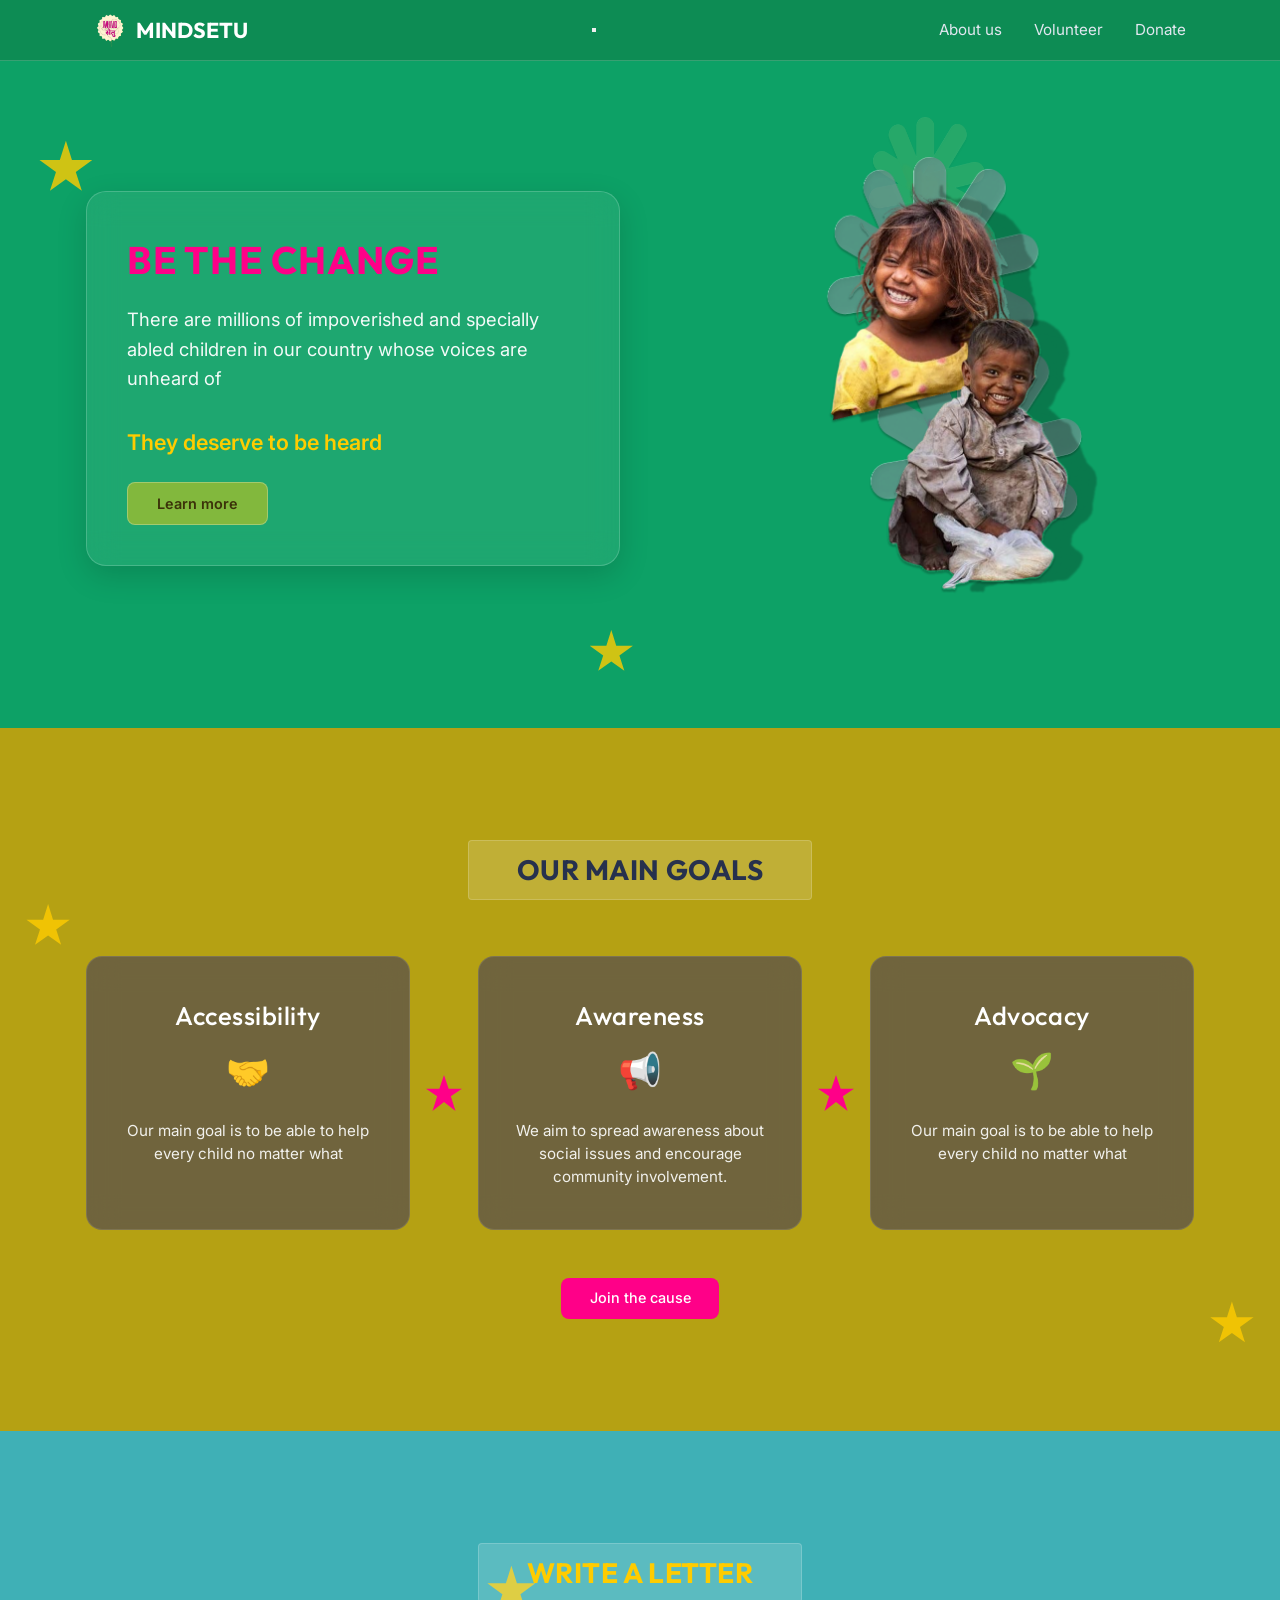
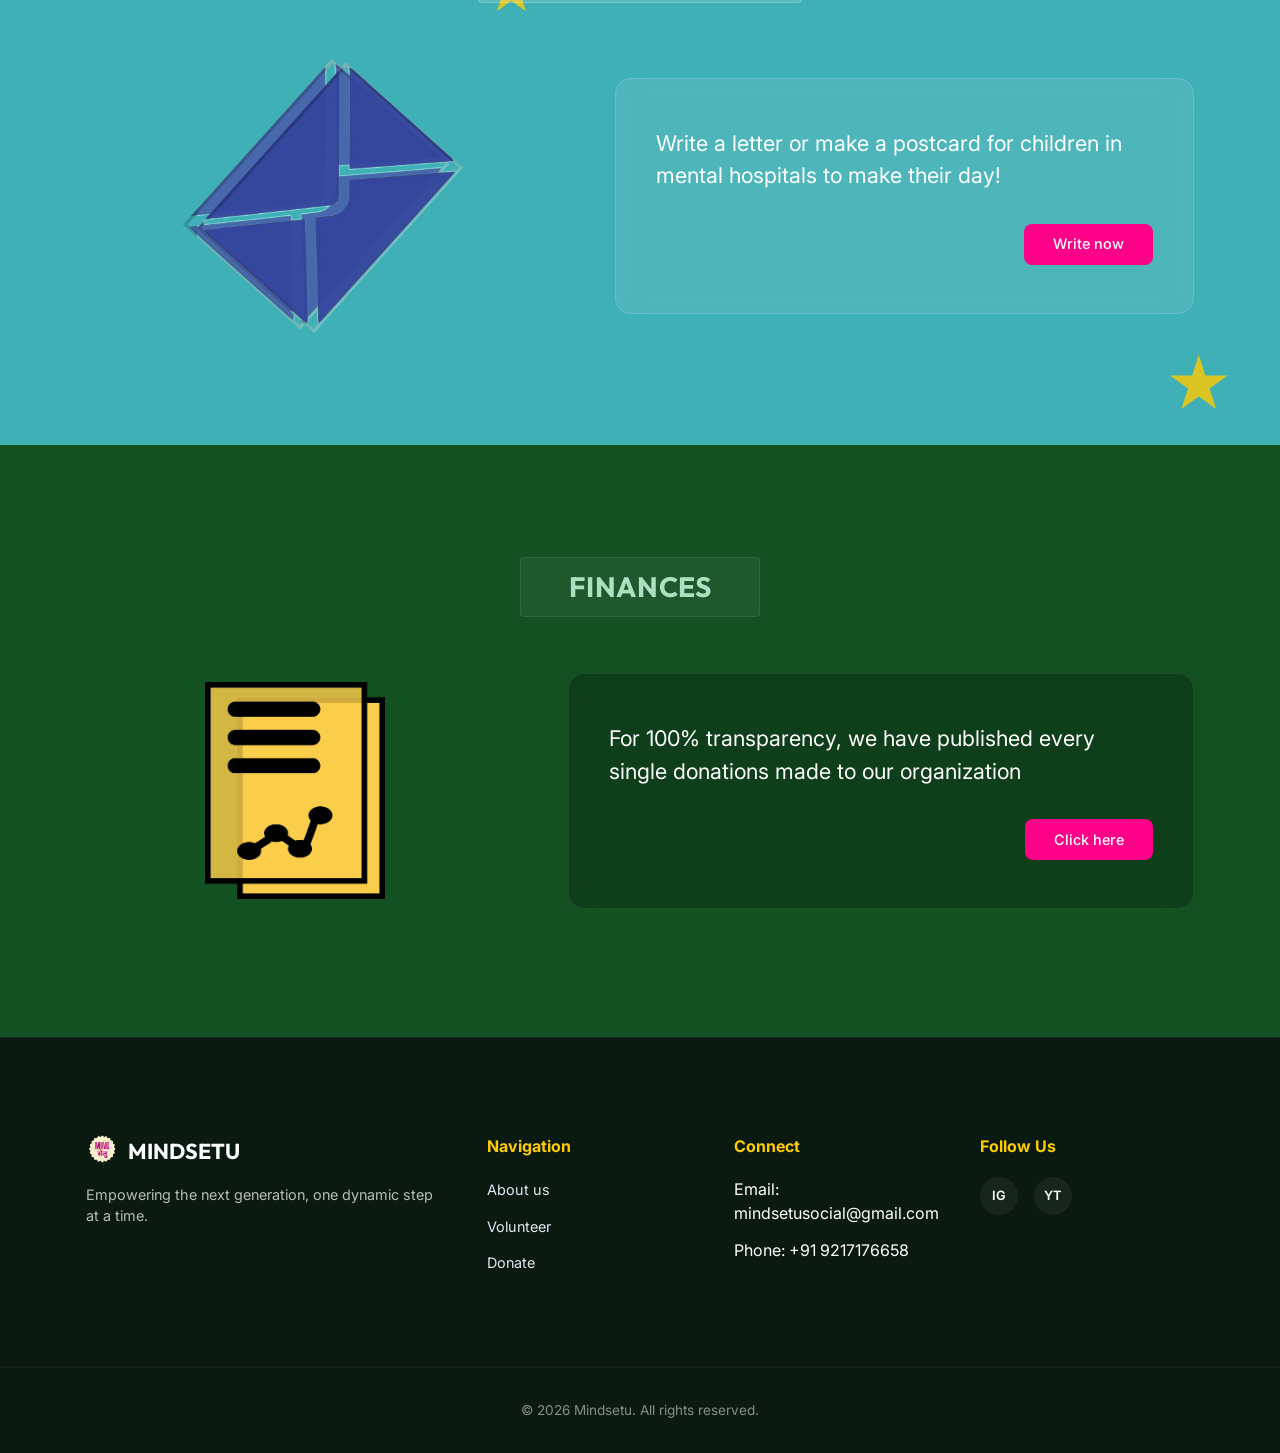
<file: index.html>
<!DOCTYPE html>
<html lang="en">
<head>
    <meta charset="UTF-8">
    <meta name="viewport" content="width=device-width, initial-scale=1.0">
    <title>Mindsetu | NGO Charity</title>
    <link rel="preconnect" href="https://fonts.googleapis.com">
    <link rel="preconnect" href="https://fonts.gstatic.com" crossorigin>
    <link href="https://fonts.googleapis.com/css2?family=Inter:wght@300;400;500;600&family=Outfit:wght@500;700;800&display=swap" rel="stylesheet">
    <link rel="stylesheet" href="style.css">
    <link rel="icon" href="logo.png">
</head>
<body>

    <header class="navbar">
        <div class="nav-container">
            <a href="./" class="nav-logo">
                <img src="logo.png" alt="Mindsetu Logo" class="logo-img">
                <span>MINDSETU</span>
            </a>
            
            <button class="mobile-toggle" aria-label="Toggle Navigation">
                <span class="bar"></span>
                <span class="bar"></span>
                <span class="bar"></span>
            </button>

            <nav class="nav-menu">
                <ul class="nav-links">
                    <li><a href="./about" class="nav-link">About us</a></li>
                    <li><a href="./volunteer" class="nav-link">Volunteer</a></li>
                    <li><a href="./donate" class="nav-link">Donate</a></li>
                </ul>
            </nav>
        </div>
    </header>

    <main>
        <section class="hero-section" id="about">
            <div class="floating-deco flower-1 float-animation-1"></div>
            <div class="floating-deco flower-2 float-animation-2"></div>
            
            <div class="container hero-grid fade-in">
                <div class="hero-content glass-card">
                    <h1 class="hero-title">BE THE CHANGE</h1>
                    <p class="hero-desc">There are millions of impoverished and specially abled children in our country whose voices are unheard of</p>
                    <p class="hero-highlight">They deserve to be heard</p>
                    <a href="#goals" class="btn btn-hero">Learn more</a>
                </div>
                <div class="hero-image-container">
                    <img src="flower-decoration-1.png" alt="Decoration Layer" class="flower-asset float-animation-1">
                    <div class="image-wrapper tilt-target">
                        <img src="kids-hero.png" alt="Impoverished and specially abled children smiling" class="hero-img img-animate">
                    </div>
                </div>
            </div>
        </section>

        <section class="goals-section" id="goals">
            <div class="floating-deco flower-3 float-animation-2"></div>
            <div class="floating-deco flower-4 float-animation-1"></div>
            
            <div class="container fade-in">
                <div class="section-title-wrapper">
                    <h2 class="section-title">OUR MAIN GOALS</h2>
                </div>
                
                <div class="goals-grid">
                    <div class="goal-card glass-card-sub">
                        <h3>Accessibility</h3>
                        <div class="goal-icon">🤝</div>
                        <p>Our main goal is to be able to help every child no matter what</p>
                    </div>
                    
                    <div class="grid-divider-flower"></div>
                    
                    <div class="goal-card glass-card-sub">
                        <h3>Awareness</h3>
                        <div class="goal-icon">📢</div>
                        <p>We aim to spread awareness about social issues and encourage community involvement.</p>
                    </div>
                    
                    <div class="grid-divider-flower"></div>
                    
                    <div class="goal-card glass-card-sub">
                        <h3>Advocacy</h3>
                        <div class="goal-icon">🌱</div>
                        <p>Our main goal is to be able to help every child no matter what</p>
                    </div>
                </div>
                
                <div class="text-center">
                    <a href="about.html" class="btn btn-magenta">Join the cause</a>
                </div>
            </div>
        </section>

        <section class="letter-section">
            <div class="floating-deco flower-5 float-animation-1"></div>
            <div class="floating-deco flower-6 float-animation-2"></div>
            
            <div class="container fade-in">
                <div class="section-title-wrapper header-light">
                    <h2 class="section-title text-yellow">WRITE A LETTER</h2>
                </div>
                
                <div class="letter-grid">
                    <div class="letter-image flex-center">
                        <img src="envelope-icon.png" alt="Blue Envelope Illustration" class="envelope-img smooth-wobble img-animate">
                    </div>
                    <div class="letter-content glass-card-sub">
                        <p>Write a letter or make a postcard for children in mental hospitals to make their day!</p>
                        <div class="button-align-right">
                            <a href="https://forms.gle/U8seVEhvkGdvgmUA8" class="btn btn-magenta">Write now</a>
                        </div>
                    </div>
                </div>
            </div>
        </section>

        <section class="finance-section" id="donate">
            <div class="container fade-in">
                <div class="section-title-wrapper header-dark">
                    <h2 class="section-title">FINANCES</h2>
                </div>
                
                <div class="finance-grid">
                    <div class="finance-image flex-center">
                        <img src="finance-icon.png" alt="Financial Analytics Document Asset" class="finance-img dynamic-glance img-animate">
                    </div>
                    <div class="finance-content glass-card-dark">
                        <p>For 100% transparency, we have published every single donations made to our organization</p>
                        <div class="button-align-right">
                            <a href="https://docs.google.com/spreadsheets/d/1WaKk5sbJdAuLfMF5bP2Rsk7jJ_Jk6FM3fMM6NEn7v_g/edit?usp=sharing" class="btn btn-magenta">Click here</a>
                        </div>
                    </div>
                </div>
            </div>
        </section>
    </main>

    <footer class="footer">
        <div class="container footer-grid">
            <div class="footer-brand">
                <a href="#" class="nav-logo">
                    <img src="logo.png" alt="Mindsetu Footer Logo" class="logo-img">
                    <span>MINDSETU</span>
                </a>
                <p>Empowering the next generation, one dynamic step at a time.</p>
            </div>
            <div class="footer-links-grid">
                <div class="footer-col">
                    <h4>Navigation</h4>
                    <ul>
                        <li><a href="about.html">About us</a></li>
                        <li><a href="volunteer.html">Volunteer</a></li>
                        <li><a href="donate.html">Donate</a></li>
                    </ul>
                </div>
                <div class="footer-col">
                    <h4>Connect</h4>
                    <ul>
                        <li>Email: mindsetusocial@gmail.com</li>
                        <li>Phone: +91 9217176658</li>
                    </ul>
                </div>
                <div class="footer-col">
                    <h4>Follow Us</h4>
                    <div class="social-links">
                
                        <a href="https://www.instagram.com/mindsetu_org/" class="social-icon" aria-label="Instagram">IG</a>
                        <a href="https://www.youtube.com/@Mindsetu-o7d" class="social-icon" aria-label="YouTube">YT</a>
                    </div>
                </div>
            </div>
        </div>
        <div class="footer-bottom text-center">
            <p>&copy; 2026 Mindsetu. All rights reserved.</p>
        </div>
    </footer>

    <script src="script.js"></script>
</body>
</html>
</file>
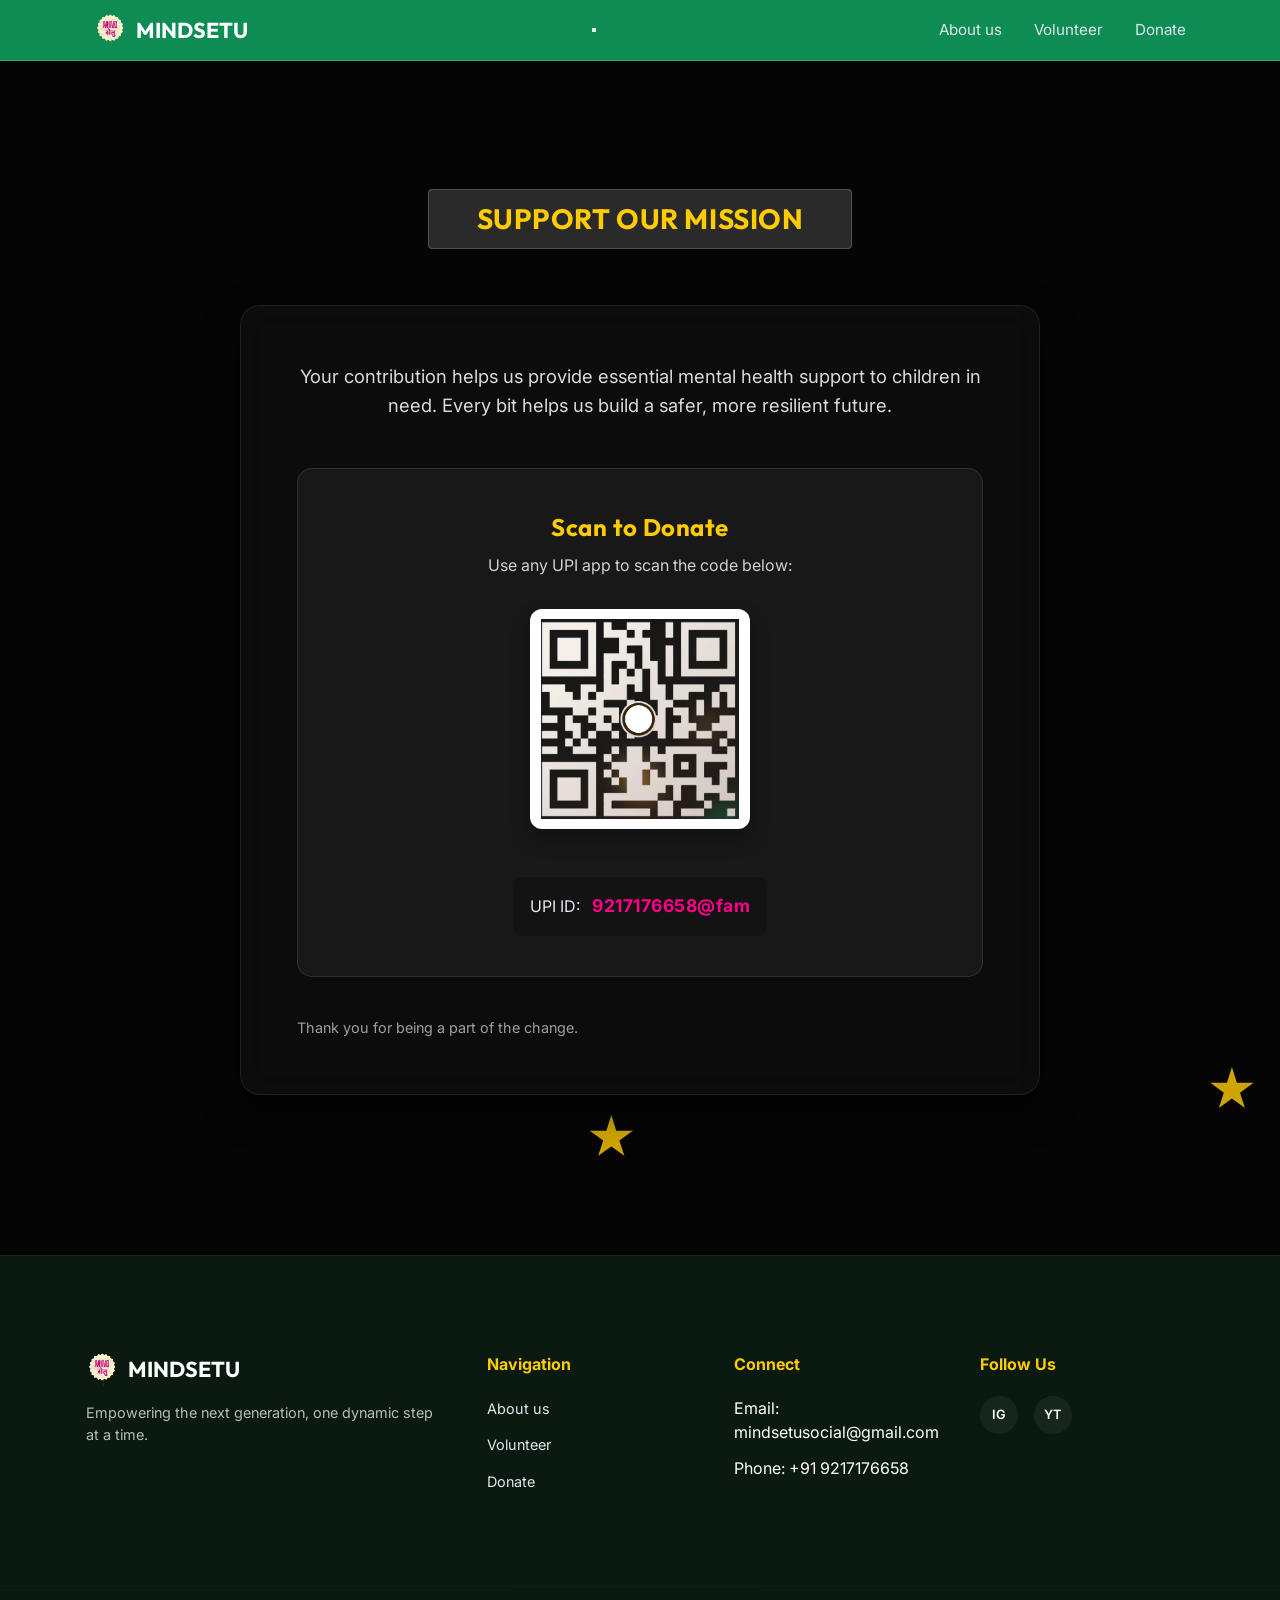
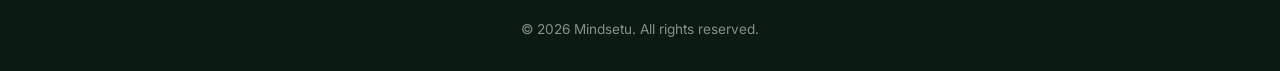
<file: donate.html>
<!DOCTYPE html>
<html lang="en">
<head>
    <meta charset="UTF-8">
    <meta name="viewport" content="width=device-width, initial-scale=1.0">
    <title>Mindsetu | Donate to Our Cause</title>
    <link rel="preconnect" href="https://fonts.googleapis.com">
    <link rel="preconnect" href="https://fonts.gstatic.com" crossorigin>
    <link href="https://fonts.googleapis.com/css2?family=Inter:wght@300;400;500;600&family=Outfit:wght@500;700;800&display=swap" rel="stylesheet">
    <link rel="stylesheet" href="style.css">
    <link rel="icon" href="logo.png">
</head>
<body>

    <!-- Global Navigation Bar -->
    <header class="navbar">
        <div class="nav-container">
            <a href="./" class="nav-logo">
                <img src="logo.png" alt="Mindsetu Logo" class="logo-img">
                <span>MINDSETU</span>
            </a>
            
            <button class="mobile-toggle" aria-label="Toggle Navigation">
                <span class="bar"></span>
                <span class="bar"></span>
                <span class="bar"></span>
            </button>

            <nav class="nav-menu">
                <ul class="nav-links">
                    <li><a href="./about" class="nav-link">About us</a></li>
                    <li><a href="./volunteer" class="nav-link">Volunteer</a></li>
                    <li><a href="./donate" class="nav-link">Donate</a></li>
                  
                </ul>
            </nav>
        </div>
    </header>

    <main>
        <!-- Donate Section -->
        <section class="volunteer-section">
            <div class="floating-deco flower-2 float-animation-1"></div>
            <div class="floating-deco flower-4 float-animation-2"></div>
            
            <div class="container fade-in">
                <div class="section-title-wrapper header-light">
                    <h2 class="section-title text-yellow">SUPPORT OUR MISSION</h2>
                </div>
                
                <div class="volunteer-form-wrapper glass-card-dark img-animate">
                    <p class="volunteer-intro">Your contribution helps us provide essential mental health support to children in need. Every bit helps us build a safer, more resilient future.</p>
                    
                    <div class="donation-box">
                        <h3 class="donation-subtitle">Scan to Donate</h3>
                        <p class="donation-text">Use any UPI app to scan the code below:</p>
                        
                        <!-- QR Code Section -->
                        <div class="qr-container">
                            <img src="qr.jpeg" alt="Donate QR Code" class="qr-img">
                        </div>
                        
                        <div class="upi-box">
                            <span class="upi-label">UPI ID:</span>
                            <span class="upi-value">9217176658@fam</span>
                        </div>
                    </div>

                    <p class="footer-note">Thank you for being a part of the change.</p>
                </div>
            </div>
        </section>
    </main>

   <footer class="footer">
        <div class="container footer-grid">
            <div class="footer-brand">
                <a href="#" class="nav-logo">
                    <img src="logo.png" alt="Mindsetu Footer Logo" class="logo-img">
                    <span>MINDSETU</span>
                </a>
                <p>Empowering the next generation, one dynamic step at a time.</p>
            </div>
            <div class="footer-links-grid">
                <div class="footer-col">
                    <h4>Navigation</h4>
                    <ul>
                        <li><a href="about.html">About us</a></li>
                        <li><a href="volunteer.html">Volunteer</a></li>
                        <li><a href="donate.html">Donate</a></li>
                    </ul>
                </div>
                <div class="footer-col">
                    <h4>Connect</h4>
                    <ul>
                        <li>Email: mindsetusocial@gmail.com</li>
                        <li>Phone: +91 9217176658</li>
                    </ul>
                </div>
                <div class="footer-col">
                    <h4>Follow Us</h4>
                    <div class="social-links">
                        
                        <a href="https://www.instagram.com/mindsetu_org/" class="social-icon" aria-label="Instagram">IG</a>
                        <a href="https://www.youtube.com/@Mindsetu-o7d" class="social-icon" aria-label="YouTube">YT</a>
                    </div>
                </div>
            </div>
        </div>
        <div class="footer-bottom text-center">
            <p>&copy; 2026 Mindsetu. All rights reserved.</p>
        </div>
    </footer>

    <script src="script.js"></script>
</body>
</html>
</file>
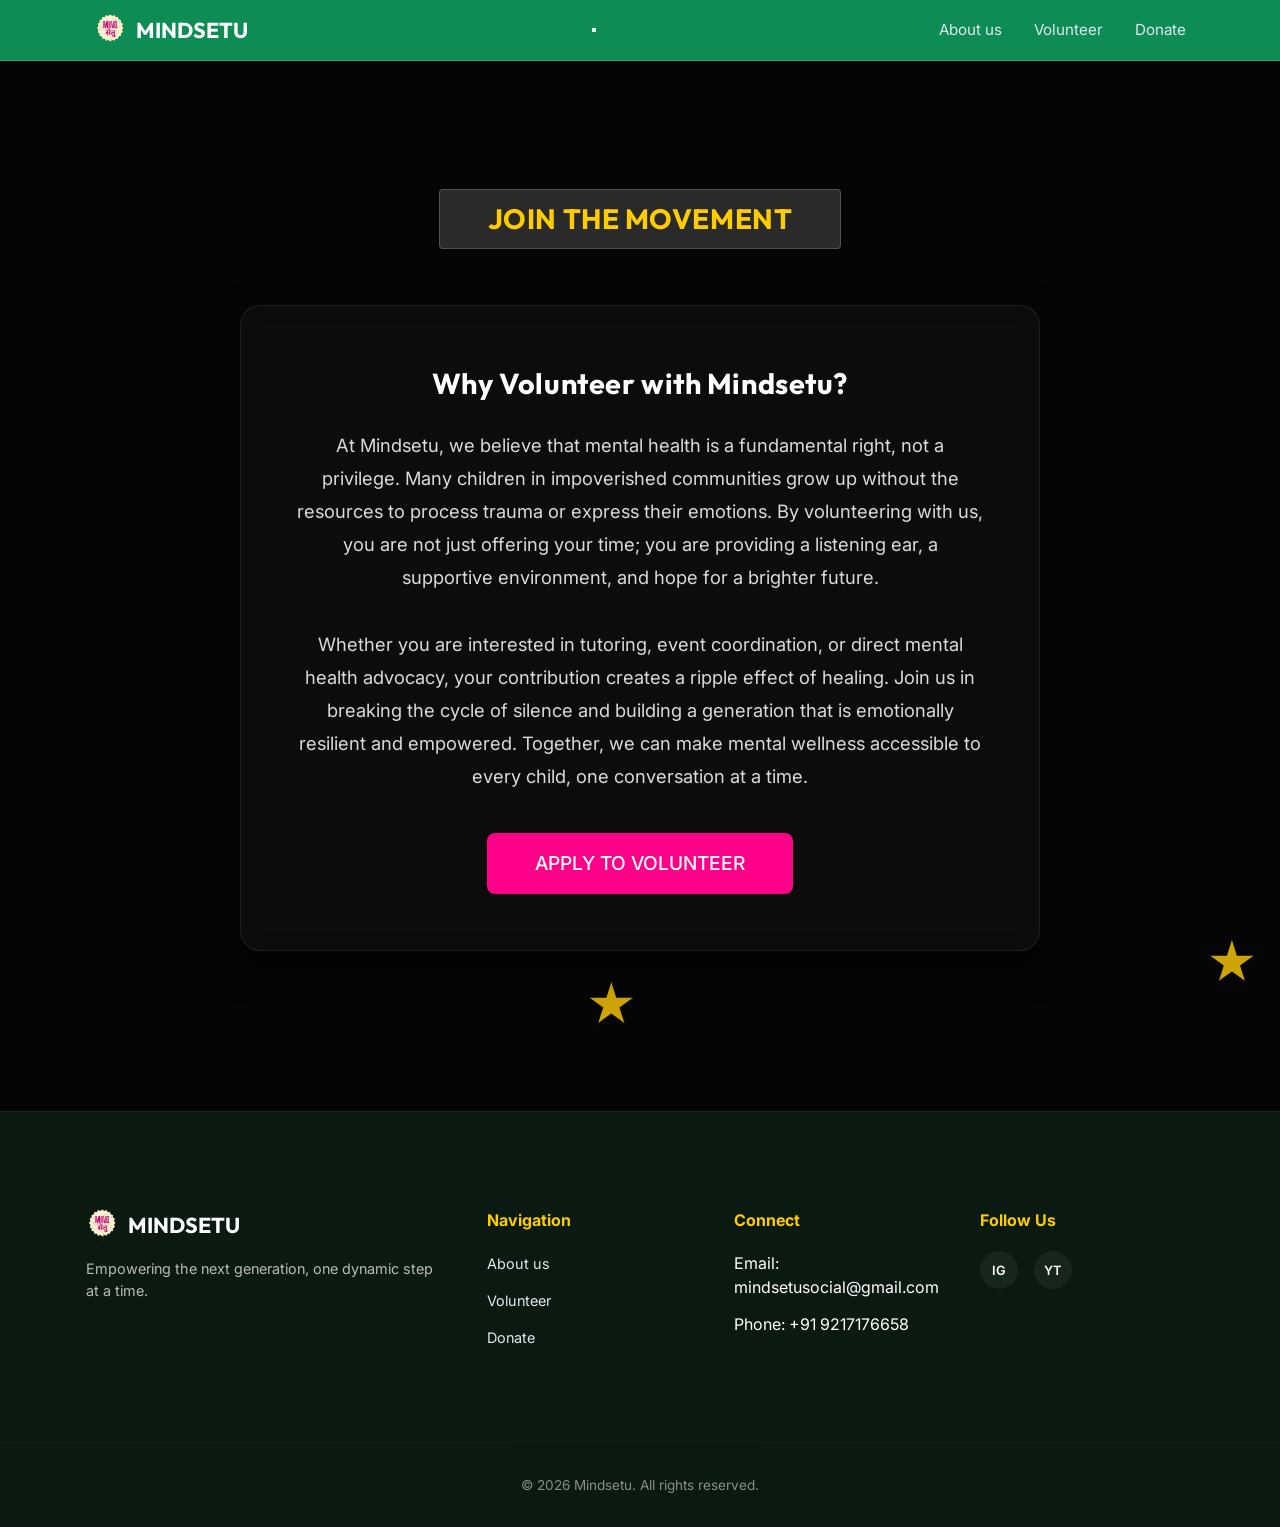
<file: volunteer.html>
<!DOCTYPE html>
<html lang="en">
<head>
    <meta charset="UTF-8">
    <meta name="viewport" content="width=device-width, initial-scale=1.0">
    <title>Mindsetu | Volunteer With Us</title>
    <link rel="preconnect" href="https://fonts.googleapis.com">
    <link rel="preconnect" href="https://fonts.gstatic.com" crossorigin>
    <link href="https://fonts.googleapis.com/css2?family=Inter:wght@300;400;500;600&family=Outfit:wght@500;700;800&display=swap" rel="stylesheet">
    <link rel="stylesheet" href="style.css">
    <link rel="icon" href="logo.png">
</head>
<body>

    <!-- Global Navigation Bar -->
    <header class="navbar">
        <div class="nav-container">
            <a href="./" class="nav-logo">
                <img src="logo.png" alt="Mindsetu Logo" class="logo-img">
                <span>MINDSETU</span>
            </a>
            
            <button class="mobile-toggle" aria-label="Toggle Navigation">
                <span class="bar"></span>
                <span class="bar"></span>
                <span class="bar"></span>
            </button>

            <nav class="nav-menu">
                <ul class="nav-links">
                    <li><a href="./about" class="nav-link">About us</a></li>
                    <li><a href="./volunteer" class="nav-link">Volunteer</a></li>
                    <li><a href="./donate" class="nav-link">Donate</a></li>
                </ul>
                </ul>
            </nav>
        </div>
    </header>

    <main>
        <!-- Volunteer Content Section (Black Background & Glassmorphism) -->
        <section class="volunteer-section">
            <div class="floating-deco flower-2 float-animation-1"></div>
            <div class="floating-deco flower-4 float-animation-2"></div>
            
            <div class="container fade-in">
                <div class="section-title-wrapper header-light">
                    <h2 class="section-title text-yellow">JOIN THE MOVEMENT</h2>
                </div>
                
                <div class="volunteer-form-wrapper glass-card-dark img-animate" style="max-width: 800px; text-align: center;">
                    <h3 style="color: var(--text-light); margin-bottom: 1.5rem; font-size: 1.8rem;">Why Volunteer with Mindsetu?</h3>
                    <p class="volunteer-intro" style="margin-bottom: 2.5rem; line-height: 1.8; color: var(--text-light);">
                        At Mindsetu, we believe that mental health is a fundamental right, not a privilege. Many children in impoverished communities grow up without the resources to process trauma or express their emotions. By volunteering with us, you are not just offering your time; you are providing a listening ear, a supportive environment, and hope for a brighter future. <br><br>
                        Whether you are interested in tutoring, event coordination, or direct mental health advocacy, your contribution creates a ripple effect of healing. Join us in breaking the cycle of silence and building a generation that is emotionally resilient and empowered. Together, we can make mental wellness accessible to every child, one conversation at a time.
                    </p>
                    
                    <a href="https://forms.gle/tiKRA552BjTchwPt5" target="_blank" class="btn btn-magenta" style="padding: 1rem 3rem; font-size: 1.2rem; text-decoration: none; display: inline-block;">
                        APPLY TO VOLUNTEER
                    </a>
                </div>
            </div>
        </section>
    </main>

    <!-- Global Footer Area -->
    <footer class="footer">
        <div class="container footer-grid">
            <div class="footer-brand">
                <a href="index.html" class="nav-logo">
                    <img src="logo.png" alt="Mindsetu Footer Logo" class="logo-img">
                    <span>MINDSETU</span>
                </a>
                <p>Empowering the next generation, one dynamic step at a time.</p>
            </div>
            <div class="footer-links-grid">
                <div class="footer-col">
                    <h4>Navigation</h4>
                    <ul>
                        <li><a href="about.html">About us</a></li>
                        <li><a href="volunteer.html">Volunteer</a></li>
                        <li><a href="donate.html">Donate</a></li>
                       
                    </ul>
                </div>
                <div class="footer-col">
                    <h4>Connect</h4>
                    <ul>
                        <li>Email: mindsetusocial@gmail.com</li>
                        <li>Phone: +91 9217176658</li>
                    </ul>
                </div>
                <div class="footer-col">
                    <h4>Follow Us</h4>
                    <div class="social-links">
                        
                        <a href="https://www.instagram.com/mindsetu_org/" class="social-icon" aria-label="Instagram">IG</a>
                        <a href="https://www.youtube.com/@Mindsetu-o7d" class="social-icon" aria-label="YouTube">YT</a>
                    </div>
                </div>
            </div>
        </div>
        <div class="footer-bottom text-center">
            <p>&copy; 2026 Mindsetu. All rights reserved.</p>
        </div>
    </footer>

    <script src="script.js"></script>
</body>
</html>
</file>
<file: style.css>
/* --- Core Configurations & Highly Saturated Palette --- */
:root {
    /* Highly Saturated Background Colors */
    --section-hero-bg: #0da166;     /* Vivid Emerald Green */
    --section-goals-bg: #b5a113;    /* Rich, Saturated Mustard Gold */
    --section-letter-bg: #3fb0b6;   /* Bright Slate Teal */
    --section-finance-bg: #135022;  /* Deep, Vibrant Forest Green */
    
    /* Strict Brand UI Accents (Cranked up saturation) */
    --magenta-brand: #ff0088;       /* Electric Magenta */
    --yellow-brand: #ffcc00;        /* Pure Sunshine Yellow */
    --text-light: #FFFFFF;
    --text-muted: #E2E8F0;
    
    /* Precision Blurs matching Mockup Overlays */
    --glass-overlay: rgba(255, 255, 255, 0.07);
    --glass-overlay-dark: rgba(255, 255, 255, 0.04);
    --glass-border: rgba(255, 255, 255, 0.18);
    --glass-blur: blur(15px);
    
    --transition-bounce: all 0.5s cubic-bezier(0.175, 0.885, 0.32, 1.275);
    --transition-fast: all 0.25s ease-in-out;
}

* {
    margin: 0;
    padding: 0;
    box-sizing: border-box;
}

html {
    scroll-behavior: smooth;
}

body {
    background-color: var(--section-finance-bg);
    font-family: 'Inter', sans-serif;
    color: var(--text-light);
    overflow-x: hidden;
    position: relative;
    line-height: 1.5;
}

/* Clear Clean Geometric Headings Matching Mockup Styling Structure */
h1, h2, h3 {
    font-family: 'Outfit', sans-serif;
    font-weight: 700;
    letter-spacing: 0.02em;
}

/* --- Layout Wrappers --- */
.container {
    width: 90%;
    max-width: 1140px;
    margin: 0 auto;
    padding: 2rem 1rem;
    position: relative;
    z-index: 10;
}

.text-center { text-align: center; }
.flex-center { display: flex; justify-content: center; align-items: center; }

/* --- Micro-Floating Background Elements (Mockup Star/Flower Accents) --- */
.floating-deco {
    position: absolute;
    width: 45px;
    height: 45px;
    background-color: var(--yellow-brand);
    clip-path: polygon(50% 0%, 61% 35%, 98% 35%, 68% 57%, 79% 91%, 50% 70%, 21% 91%, 32% 57%, 2% 35%, 39% 35%);
    opacity: 0.8; /* Slightly boosted opacity to match saturated colors */
    z-index: 2;
    pointer-events: none;
}
.flower-1 { top: 12%; left: 3%; width: 55px; height: 55px; }
.flower-2 { bottom: 8%; left: 46%; }
.flower-3 { top: 25%; left: 2%; }
.flower-4 { bottom: 12%; right: 2%; }
.flower-5 { top: 22%; left: 38%; width: 50px; height: 50px; }
.flower-6 { bottom: 5%; right: 4%; width: 60px; height: 60px; }

@keyframes organicFloatOne {
    0% { transform: translateY(0) rotate(0deg) scale(1); }
    100% { transform: translateY(-18px) rotate(15deg) scale(1.05); }
}
@keyframes organicFloatTwo {
    0% { transform: translateY(0) rotate(0deg) scale(1); }
    100% { transform: translateY(15px) rotate(-20deg) scale(0.95); }
}
.float-animation-1 { animation: organicFloatOne 4.5s infinite alternate ease-in-out; }
.float-animation-2 { animation: organicFloatTwo 5.5s infinite alternate ease-in-out; }

/* --- Image & Graphic Hover Animations --- */
.img-animate {
    transition: var(--transition-bounce);
    cursor: pointer;
}
.img-animate:hover {
    transform: scale(1.05) translateY(-5px);
    filter: drop-shadow(0 15px 20px rgba(0,0,0,0.3));
}

.smooth-wobble {
    animation: layoutWobble 6s infinite ease-in-out;
}
@keyframes layoutWobble {
    0%, 100% { transform: rotate(0deg) translateY(0); }
    50% { transform: rotate(3deg) translateY(-8px); }
}

.dynamic-glance {
    animation: gentlePulse 4s infinite alternate ease-in-out;
}
@keyframes gentlePulse {
    0% { transform: scale(1); filter: brightness(1); }
    100% { transform: scale(1.02); filter: brightness(1.08); }
}

/* --- Core Structure UI Cards --- */
.glass-card {
    background: var(--glass-overlay);
    backdrop-filter: var(--glass-blur);
    -webkit-backdrop-filter: var(--glass-blur);
    border: 1px solid var(--glass-border);
    border-radius: 20px;
    padding: 2.5rem;
    box-shadow: 0 10px 30px rgba(0, 0, 0, 0.15);
}

.glass-card-sub {
    background: rgba(255, 255, 255, 0.08);
    backdrop-filter: var(--glass-blur);
    -webkit-backdrop-filter: var(--glass-blur);
    border: 1px solid rgba(255, 255, 255, 0.12);
    border-radius: 16px;
    padding: 2rem;
}

.glass-card-dark {
    background: rgba(0, 0, 0, 0.22);
    backdrop-filter: var(--glass-blur);
    -webkit-backdrop-filter: var(--glass-blur);
    border: 1px solid rgba(255, 255, 255, 0.08);
    border-radius: 16px;
    padding: 2rem;
}

/* --- Sticky Navbar --- */
.navbar {
    position: sticky;
    top: 0;
    z-index: 1000;
    background: rgba(13, 161, 102, 0.75); /* Matched to vibrant hero bg */
    backdrop-filter: var(--glass-blur);
    -webkit-backdrop-filter: var(--glass-blur);
    border-bottom: 1px solid var(--glass-border);
    transition: var(--transition-fast);
}

.nav-container {
    max-width: 1140px;
    margin: 0 auto;
    padding: 0.8rem 1.5rem;
    display: flex;
    justify-content: space-between;
    align-items: center;
}

.nav-logo {
    display: flex;
    align-items: center;
    gap: 0.6rem;
    text-decoration: none;
    color: var(--text-light);
    font-family: 'Outfit', sans-serif;
    font-size: 1.35rem;
    font-weight: 700;
}

.logo-img {
    height: 34px;
    width: auto;
    object-fit: contain;
}

.nav-menu {
    display: flex;
    align-items: center;
}

.nav-links {
    display: flex;
    list-style: none;
    gap: 2rem;
}

.nav-link {
    color: var(--text-muted);
    text-decoration: none;
    font-weight: 400;
    font-size: 0.95rem;
    position: relative;
    padding: 0.2rem 0;
    transition: var(--transition-fast);
}

.nav-link:hover {
    color: var(--text-light);
}

.nav-link::after {
    content: '';
    position: absolute;
    bottom: 0;
    left: 0;
    width: 0;
    height: 2px;
    background-color: var(--yellow-brand);
    transition: var(--transition-bounce);
}

.nav-link:hover::after {
    width: 100%;
}

/* --- Strict Button Implementations --- */
.btn {
    display: inline-block;
    padding: 0.6rem 1.8rem;
    border-radius: 8px;
    font-family: 'Inter', sans-serif;
    font-weight: 500;
    font-size: 0.9rem;
    text-decoration: none;
    cursor: pointer;
    transition: var(--transition-bounce);
    border: none;
    text-align: center;
}

.btn-hero {
    background: rgba(255, 204, 0, 0.45); /* Adjusted to matched saturated yellow */
    color: #3b3209;
    border: 1px solid rgba(255,255,255,0.25);
    font-weight: 600;
}
.btn-hero:hover {
    background: var(--yellow-brand);
    color: #000000;
    transform: translateY(-3px);
}

.btn-magenta {
    background-color: var(--magenta-brand);
    color: var(--text-light);
}
.btn-magenta:hover {
    background-color: #ff33a1; /* Even brighter on hover */
    transform: translateY(-3px);
    box-shadow: 0 6px 15px rgba(255, 0, 136, 0.4);
}

/* --- Individual Mockup Section Layout Styles --- */

/* 1. Hero Structural Layout */
.hero-section {
    background-color: var(--section-hero-bg);
    padding: 4rem 0 6rem 0;
    position: relative;
}

.hero-grid {
    display: grid;
    grid-template-columns: 1fr 1fr;
    gap: 2.5rem;
    align-items: center;
}

.hero-title {
    font-size: 2.4rem;
    color: var(--magenta-brand);
    margin-bottom: 1rem;
}

.hero-desc {
    font-size: 1.15rem;
    color: var(--text-light);
    line-height: 1.6;
    margin-bottom: 2rem;
    font-weight: 400;
    opacity: 0.95;
}

.hero-highlight {
    font-size: 1.35rem;
    color: var(--yellow-brand);
    font-weight: 600;
    margin-bottom: 1.5rem;
}

.hero-image-container {
    position: relative;
    display: flex;
    justify-content: center;
    align-items: center;
}

.image-wrapper {
    width: 100%;
    max-width: 380px;
    border-radius: 12px;
}

.hero-img {
    width: 100%;
    height: auto;
    object-fit: cover;
}

.flower-asset {
    position: absolute;
    z-index: -1;
    width: 120px;
    opacity: 0.15;
    top: -40px;
}

/* 2. Main Goals Layout (Mustard Row) */
.goals-section {
    background-color: var(--section-goals-bg);
    padding: 5rem 0;
    position: relative;
}

.section-title-wrapper {
    display: flex;
    justify-content: center;
    margin-bottom: 3.5rem;
}

.section-title {
    background: rgba(255, 255, 255, 0.15);
    border: 1px solid var(--glass-border);
    padding: 0.5rem 3rem;
    border-radius: 4px;
    font-size: 1.75rem;
    color: #27314d; /* Darkened slightly to contrast with brighter yellow */
    display: inline-block;
    text-align: center;
}

.goals-grid {
    display: flex;
    justify-content: space-between;
    align-items: stretch;
    gap: 1rem;
    margin-bottom: 3rem;
    position: relative;
}

.goal-card {
    flex: 1;
    background: rgba(56, 52, 97, 0.55); /* Slightly darker/richer for contrast */
    border: 1px solid rgba(255, 255, 255, 0.1);
    text-align: center;
    padding: 2.5rem 1.5rem;
    border-radius: 16px;
    transition: var(--transition-bounce);
}

.goal-card:hover {
    transform: translateY(-8px);
    background: rgba(56, 52, 97, 0.65);
}

.goal-card h3 {
    font-size: 1.6rem;
    margin-bottom: 0.5rem;
    font-weight: 500;
}

.goal-icon {
    font-size: 2.2rem;
    margin-bottom: 1.5rem;
}

.goal-card p {
    font-size: 0.95rem;
    line-height: 1.5;
    opacity: 0.9;
}

/* Magenta overlapping dividers matching mockup layout exactly */
.grid-divider-flower {
    width: 36px;
    height: 36px;
    background-color: var(--magenta-brand);
    align-self: center;
    z-index: 5;
    flex-shrink: 0;
    clip-path: polygon(50% 0%, 63% 38%, 100% 38%, 69% 59%, 82% 100%, 50% 75%, 18% 100%, 31% 59%, 0% 38%, 37% 38%);
}

/* 3. Write a Letter Layout (Teal Row) */
.letter-section {
    background-color: var(--section-letter-bg);
    padding: 5rem 0;
    position: relative;
}

.header-light .section-title {
    background: rgba(255, 255, 255, 0.15);
    color: var(--yellow-brand);
}

.letter-grid {
    display: grid;
    grid-template-columns: 0.9fr 1.1fr;
    gap: 3.5rem;
    align-items: center;
    margin-top: 2rem;
}

.envelope-img {
    max-width: 280px;
    width: 100%;
}

.letter-content {
    padding: 3rem 2.5rem;
}

.letter-content p {
    font-size: 1.35rem;
    line-height: 1.5;
    margin-bottom: 2rem;
}

.button-align-right {
    display: flex;
    justify-content: flex-end;
}

/* 4. Finances Layout (Dark Row) */
.finance-section {
    background-color: var(--section-finance-bg);
    padding: 5rem 0 6rem 0;
}

.header-dark .section-title {
    background: rgba(255,255,255, 0.05);
    color: #aee0c0; /* Brightened the dark section title */
    border-color: rgba(255,255,255,0.08);
}

.finance-grid {
    display: grid;
    grid-template-columns: 0.8fr 1.2fr;
    gap: 4rem;
    align-items: center;
    margin-top: 2rem;
}

.finance-img {
    max-width: 180px;
    width: 100%;
}

.finance-content {
    padding: 3rem 2.5rem;
}

.finance-content p {
    font-size: 1.35rem;
    line-height: 1.5;
    margin-bottom: 2rem;
}

/* --- Global Clean Footer --- */
.footer {
    background-color: #0b1a11; /* Even darker to contrast the rich green */
    border-top: 1px solid rgba(255,255,255,0.05);
    padding: 4rem 0 2rem 0;
}

.footer-grid {
    display: grid;
    grid-template-columns: 1fr 2fr;
    gap: 3rem;
    margin-bottom: 3rem;
}

.footer-brand p {
    margin-top: 1rem;
    font-size: 0.9rem;
    opacity: 0.7;
}

.footer-links-grid {
    display: grid;
    grid-template-columns: repeat(3, 1fr);
    gap: 2rem;
}

.footer-col h4 {
    font-size: 1rem;
    margin-bottom: 1.2rem;
    color: var(--yellow-brand);
}

.footer-col ul {
    list-style: none;
}

.footer-col ul li {
    margin-bottom: 0.8rem;
}

.footer-col ul li a {
    color: var(--text-muted);
    text-decoration: none;
    font-size: 0.9rem;
    transition: var(--transition-fast);
}

.footer-col ul li a:hover {
    color: var(--text-light);
    padding-left: 4px;
}

.social-links {
    display: flex;
    gap: 1rem;
}

.social-icon {
    display: flex;
    align-items: center;
    justify-content: center;
    width: 38px;
    height: 38px;
    background: rgba(255,255,255,0.05);
    border-radius: 50%;
    color: var(--text-light);
    text-decoration: none;
    font-weight: 600;
    font-size: 0.8rem;
    transition: var(--transition-bounce);
}

.social-icon:hover {
    background: var(--magenta-brand);
    transform: scale(1.1);
}

.footer-bottom {
    padding-top: 2rem;
    border-top: 1px solid rgba(255,255,255,0.05);
    font-size: 0.85rem;
    opacity: 0.5;
}

/* --- Core Intersection Observer Reveal Effects --- */
.fade-in {
    opacity: 0;
    transform: translateY(30px);
    transition: opacity 0.8s cubic-bezier(0.25, 1, 0.5, 1), 
                transform 0.8s cubic-bezier(0.25, 1, 0.5, 1);
}

.fade-in.visible {
    opacity: 1;
    transform: translateY(0);
}

/* --- Mobile Breakpoint Responsiveness --- */
@media (max-width: 992px) {
    .hero-grid, .letter-grid, .finance-grid, .footer-grid {
        grid-template-columns: 1fr;
        text-align: center;
    }
    .hero-image-container, .letter-image, .finance-image {
        margin: 0 auto;
    }
    .button-align-right {
        justify-content: center;
    }
    .goals-grid {
        flex-direction: column;
        align-items: center;
    }
    .grid-divider-flower {
        transform: rotate(90deg);
        margin: 0.5rem 0;
    }
    .goal-card {
        width: 100%;
        max-width: 450px;
    }
    .footer-links-grid {
        grid-template-columns: 1fr;
        gap: 2rem;
    }
}

@media (max-width: 768px) {
    .mobile-toggle {
        display: flex;
        flex-direction: column;
        gap: 5px;
        background: none;
        border: none;
        cursor: pointer;
    }
    
    .mobile-toggle .bar {
        width: 25px;
        height: 2px;
        background-color: var(--text-light);
        transition: var(--transition-bounce);
    }
    
    .nav-menu {
        position: fixed;
        top: 60px;
        left: -100%;
        width: 100%;
        height: calc(100vh - 60px);
        background: rgba(13, 161, 102, 0.98); /* Matched to vibrant nav */
        backdrop-filter: blur(20px);
        flex-direction: column;
        justify-content: center;
        transition: var(--transition-bounce);
        padding: 2rem;
    }
    
    .nav-menu.active {
        left: 0;
    }
    
    .nav-links {
        flex-direction: column;
        align-items: center;
        gap: 2.5rem;
    }
    
    .mobile-toggle.active .bar:nth-child(1) { transform: translateY(7px) rotate(45deg); }
    .mobile-toggle.active .bar:nth-child(2) { opacity: 0; }
    .mobile-toggle.active .bar:nth-child(3) { transform: translateY(-7px) rotate(-45deg); }
}




/* ==========================================================================
   ABOUT THE MEMBERS PAGE UPDATES
   ========================================================================== */

/* New About Organization Section */
.about-org-section {
    background-color: var(--section-finance-bg); /* Deep Green */
    padding: 6rem 0;
    position: relative;
}

.org-content-card {
    max-width: 900px;
    margin: 0 auto;
    text-align: center;
}

.org-content-card p {
    font-size: 1.2rem;
    line-height: 1.8;
    color: var(--text-light);
    opacity: 0.95;
}

/* Updated Team Grid for 4 Members */
.team-grid {
    display: grid;
    /* This automatically sizes the grid for 4 members evenly! */
    grid-template-columns: repeat(auto-fit, minmax(240px, 1fr)); 
    gap: 2.5rem;
    margin-top: 1.5rem;
    position: relative;
    z-index: 10;
}

/* Ensure names fit nicely if they are long */
.member-name {
    font-size: 1.4rem;
    color: var(--text-light);
    margin-bottom: 0.2rem;
    line-height: 1.2;
}

.member-photo-placeholder {
    width: 150px;  /* Increased the size of the circle */
    height: 150px; /* Increased the size of the circle */
    border-radius: 50%;
    background: rgba(255, 255, 255, 0.15);
    border: 4px solid var(--yellow-brand);
    margin-bottom: 1.5rem;
    display: flex;
    justify-content: center;
    align-items: center;
    overflow: hidden;
    box-shadow: 0 10px 25px rgba(0, 0, 0, 0.2);
    position: relative;
    margin-left: auto;
    margin-right: auto;
}

/* Fallback styling for when images aren't loaded yet */
.member-photo-placeholder::after {
    content: '👤';
    font-size: 4rem; /* Scaled back up to match the 150px circle */
    position: absolute;
    opacity: 0.3;
    z-index: 1;
}

.member-img {
    width: 100%;
    height: 100%;
    /* 'cover' fills the circle, 'object-position' shifts the focus up to the face/head */
    object-fit: cover; 
    object-position: center 15%; 
    z-index: 2;
    position: relative;
    color: transparent; 
}

/* ==========================================================================
   VOLUNTEER PAGE STYLES (Black Background & Glass Form)
   ========================================================================== */

.volunteer-section {
    background-color: #050505; /* Rich, pure black background */
    padding: 6rem 0 8rem 0;
    position: relative;
    min-height: 85vh;
}

.volunteer-form-wrapper {
    max-width: 800px;
    margin: 0 auto;
    padding: 3.5rem;
    background: rgba(255, 255, 255, 0.03); /* Extra subtle glass for black bg */
    border: 1px solid rgba(255, 255, 255, 0.08);
    border-radius: 20px;
    backdrop-filter: var(--glass-blur);
    -webkit-backdrop-filter: var(--glass-blur);
    box-shadow: 0 15px 35px rgba(0, 0, 0, 0.5);
}

.volunteer-intro {
    text-align: center;
    font-size: 1.15rem;
    margin-bottom: 3rem;
    color: var(--text-light);
    opacity: 0.85;
    line-height: 1.6;
}

.volunteer-form {
    display: grid;
    grid-template-columns: 1fr 1fr;
    gap: 1.8rem;
}

.form-group {
    display: flex;
    flex-direction: column;
    gap: 0.6rem;
}

.form-group.full-width {
    grid-column: 1 / -1;
}

.form-group label {
    font-size: 0.95rem;
    color: var(--yellow-brand);
    font-weight: 500;
    letter-spacing: 0.5px;
}

/* Glassmorphism Inputs */
.form-group input,
.form-group select,
.form-group textarea {
    width: 100%;
    background: rgba(255, 255, 255, 0.06);
    border: 1px solid rgba(255, 255, 255, 0.15);
    padding: 0.9rem 1.2rem;
    border-radius: 8px;
    color: var(--text-light);
    font-family: 'Inter', sans-serif;
    font-size: 1rem;
    transition: var(--transition-fast);
}

.form-group input::placeholder,
.form-group textarea::placeholder {
    color: rgba(255, 255, 255, 0.3);
}

.form-group input:focus,
.form-group select:focus,
.form-group textarea:focus {
    outline: none;
    border-color: var(--magenta-brand);
    background: rgba(255, 255, 255, 0.1);
    box-shadow: 0 0 15px rgba(255, 0, 136, 0.25);
}

/* Fix for Select dropdown options in dark mode */
.form-group select option {
    background-color: #111;
    color: white;
}

.form-submit {
    text-align: center;
    margin-top: 1.5rem;
}

.form-submit .btn {
    width: 100%;
    max-width: 320px;
    padding: 1rem;
    font-size: 1.1rem;
    font-weight: 600;
    text-transform: uppercase;
    letter-spacing: 1px;
}

/* Mobile Responsiveness for Form */
@media (max-width: 768px) {
    .volunteer-form {
        grid-template-columns: 1fr;
    }
    .volunteer-form-wrapper {
        padding: 2.5rem 1.5rem;
    }
}   

/* Donation Page Styles */
.donation-box {
    background: rgba(255, 255, 255, 0.05);
    padding: 2.5rem;
    border-radius: 15px;
    border: 1px solid rgba(255, 255, 255, 0.1);
    text-align: center;
}

.donation-subtitle {
    color: var(--yellow-brand);
    margin-bottom: 0.5rem;
    font-size: 1.5rem;
}

.donation-text {
    margin-bottom: 2rem;
    font-size: 1rem;
    opacity: 0.8;
}

.qr-container {
    width: 220px;
    height: 220px;
    background: white;
    margin: 0 auto 1.5rem auto;
    display: flex;
    align-items: center;
    justify-content: center;
    border-radius: 12px;
    overflow: hidden;
    padding: 10px; /* Gives the QR code a nice white border */
    box-shadow: 0 10px 20px rgba(0,0,0,0.3);
}

.qr-img {
    width: 100%;
    height: 100%;
    object-fit: contain; /* Ensures entire QR code fits inside */
}

.upi-box {
    margin-top: 1.5rem;
    padding: 1rem;
    background: rgba(0, 0, 0, 0.2);
    border-radius: 8px;
    display: inline-block;
}

.upi-label {
    color: var(--text-muted);
    margin-right: 0.5rem;
}

.upi-value {
    color: var(--magenta-brand);
    font-weight: 700;
    font-size: 1.1rem;
    letter-spacing: 0.5px;
}

.footer-note {
    margin-top: 2.5rem;
    font-size: 0.9rem;
    opacity: 0.6;
}
</file>
